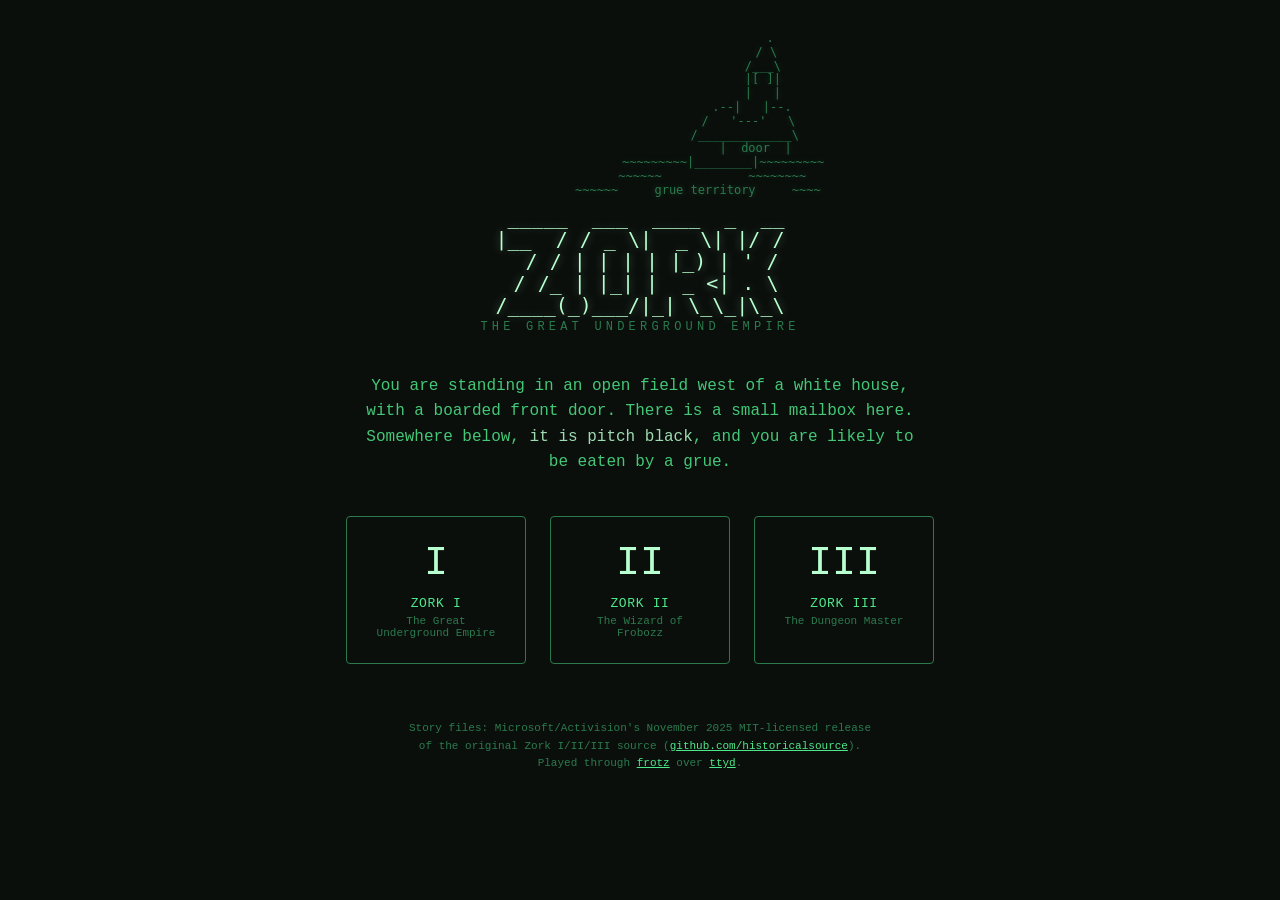
<file: zork/landing/index.html>
<!DOCTYPE html>
<html lang="en">
<head>
<meta charset="UTF-8">
<meta name="viewport" content="width=device-width, initial-scale=1.0">
<title>Zork</title>
<style>
  :root {
    color-scheme: dark;
    --bg: #0b0f0c;
    --fg: #4ee88a;
    --fg-dim: #2b7a4e;
    --fg-bright: #b8ffcf;
  }
  * { box-sizing: border-box; }
  html, body {
    margin: 0;
    min-height: 100%;
    background: var(--bg);
    color: var(--fg);
    font-family: "Courier New", ui-monospace, Menlo, Consolas, monospace;
  }
  body {
    display: flex;
    flex-direction: column;
    align-items: center;
    padding: 32px 16px 64px;
  }
  pre.art {
    color: var(--fg-dim);
    font-size: clamp(6px, 1.6vw, 12px);
    line-height: 1.15;
    text-align: center;
    margin: 0 0 8px;
    text-shadow: 0 0 6px rgba(78, 232, 138, 0.25);
  }
  pre.title {
    color: var(--fg-bright);
    font-size: clamp(10px, 2.6vw, 20px);
    line-height: 1.1;
    text-align: center;
    margin: 0 0 4px;
    text-shadow: 0 0 8px rgba(184, 255, 207, 0.4);
  }
  .subtitle {
    color: var(--fg-dim);
    letter-spacing: 0.35em;
    text-transform: uppercase;
    font-size: 12px;
    margin: 0 0 40px;
  }
  .flavor {
    max-width: 560px;
    text-align: center;
    color: var(--fg);
    opacity: 0.85;
    line-height: 1.6;
    margin: 0 0 40px;
  }
  .flavor em { color: var(--fg-bright); font-style: normal; }
  .games {
    display: flex;
    gap: 24px;
    flex-wrap: wrap;
    justify-content: center;
  }
  .game {
    display: flex;
    flex-direction: column;
    align-items: center;
    text-decoration: none;
    color: inherit;
    border: 1px solid var(--fg-dim);
    border-radius: 4px;
    padding: 24px 28px;
    width: 180px;
    transition: border-color 0.15s ease, background 0.15s ease, transform 0.15s ease;
  }
  .game:hover, .game:focus-visible {
    border-color: var(--fg-bright);
    background: rgba(78, 232, 138, 0.06);
    transform: translateY(-2px);
    outline: none;
  }
  .numeral {
    font-size: 40px;
    color: var(--fg-bright);
    margin-bottom: 10px;
  }
  .game-name {
    font-size: 13px;
    letter-spacing: 0.05em;
  }
  .game-sub {
    font-size: 11px;
    color: var(--fg-dim);
    margin-top: 4px;
    text-align: center;
  }
  footer {
    margin-top: 56px;
    font-size: 11px;
    color: var(--fg-dim);
    text-align: center;
    max-width: 480px;
    line-height: 1.6;
  }
  footer a { color: var(--fg); }
</style>
</head>
<body>

<pre class="art" aria-hidden="true">
                                    .
                                   / \
                                  /___\
                                  |[ ]|
                                  |   |
                               .--|   |--.
                              /   '---'   \
                             /_____________\
                                |  door  |
                       ~~~~~~~~~|________|~~~~~~~~~
                    ~~~~~~            ~~~~~~~~
                ~~~~~~     grue territory     ~~~~
</pre>

<pre class="title" aria-hidden="true">
 _____  ___  ____  _  __
|__  / / _ \|  _ \| |/ /
  / / | | | | |_) | ' /
 / /_ | |_| |  _ <| . \
/____(_)___/|_| \_\_|\_\
</pre>
<div class="subtitle">The Great Underground Empire</div>

<p class="flavor">
  You are standing in an open field west of a white house, with a boarded
  front door. There is a small mailbox here. Somewhere below,
  <em>it is pitch black</em>, and you are likely to be eaten by a grue.
</p>

<div class="games">
  <a class="game" href="/i/">
    <span class="numeral">I</span>
    <span class="game-name">ZORK I</span>
    <span class="game-sub">The Great Underground Empire</span>
  </a>
  <a class="game" href="/ii/">
    <span class="numeral">II</span>
    <span class="game-name">ZORK II</span>
    <span class="game-sub">The Wizard of Frobozz</span>
  </a>
  <a class="game" href="/iii/">
    <span class="numeral">III</span>
    <span class="game-name">ZORK III</span>
    <span class="game-sub">The Dungeon Master</span>
  </a>
</div>

<footer>
  Story files: Microsoft/Activision's November 2025 MIT-licensed release of
  the original Zork I/II/III source
  (<a href="https://github.com/historicalsource" target="_blank" rel="noopener">github.com/historicalsource</a>).
  Played through <a href="https://gitlab.com/DavidGriffith/frotz" target="_blank" rel="noopener">frotz</a>
  over <a href="https://github.com/tsl0922/ttyd" target="_blank" rel="noopener">ttyd</a>.
</footer>

</body>
</html>
</file>
